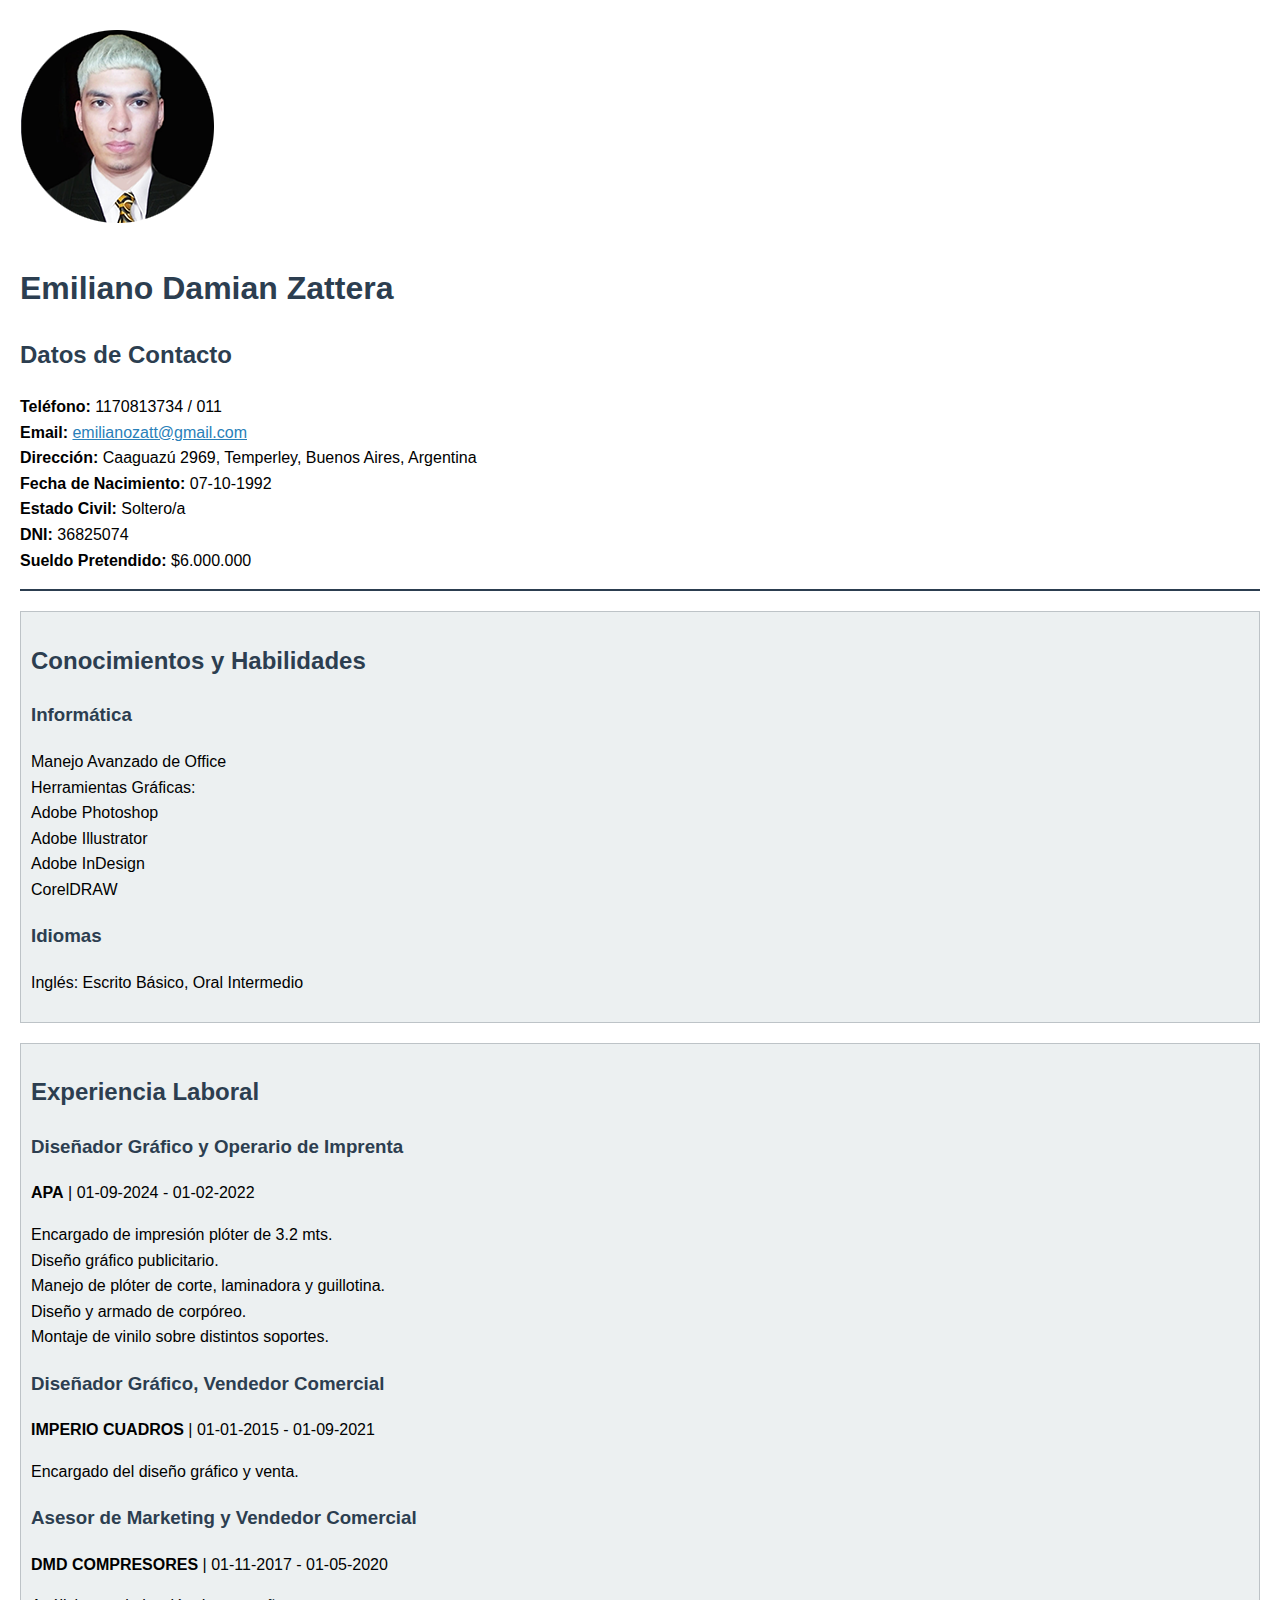
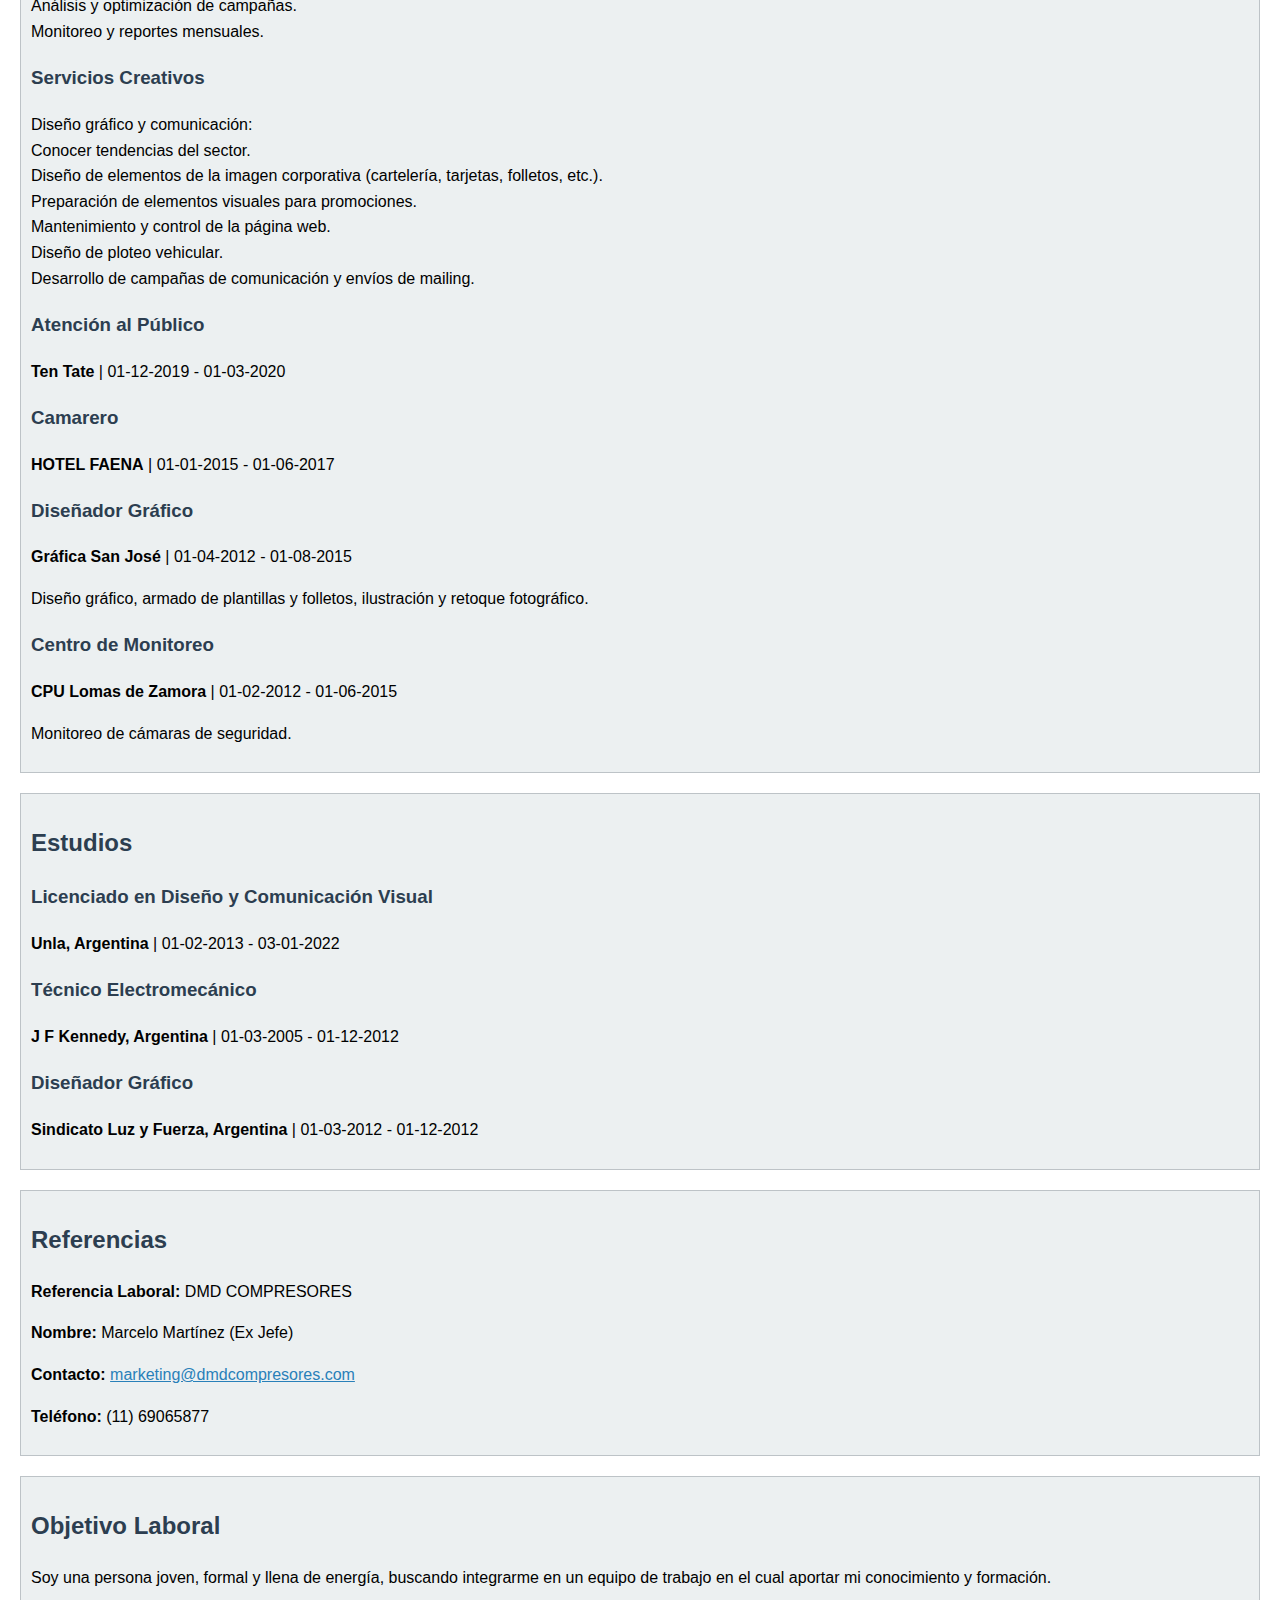
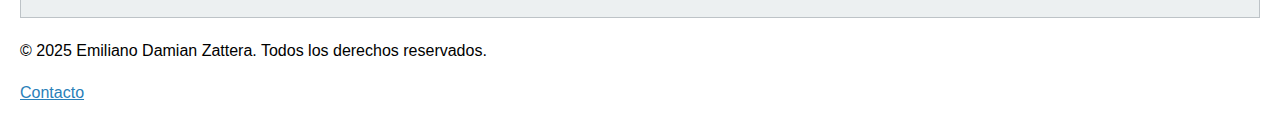
<file: index.html>
<!DOCTYPE html>  
<html lang="es">  
<head>  
    <meta charset="UTF-8">  
    <meta name="viewport" content="width=device-width, initial-scale=1.0">  
    <title>Currículum Vitae - Emiliano Damian Zattera</title>  
    <link rel="stylesheet" href="style.css">  
</head>  
<body>  
    <header>  
        <img src="img/FOTOPERFIL.png" alt="yo" />  
        <h1>Emiliano Damian Zattera</h1>  
        <h2>Datos de Contacto</h2>  
        <ul>  
            <li><strong>Teléfono:</strong> 1170813734 / 011</li>  
            <li><strong>Email:</strong> <a href="mailto:emilianozatt@gmail.com">emilianozatt@gmail.com</a></li>  
            <li><strong>Dirección:</strong> Caaguazú 2969, Temperley, Buenos Aires, Argentina</li>  
            <li><strong>Fecha de Nacimiento:</strong> 07-10-1992</li>  
            <li><strong>Estado Civil:</strong> Soltero/a</li>  
            <li><strong>DNI:</strong> 36825074</li>  
            <li><strong>Sueldo Pretendido:</strong> $6.000.000</li>  
        </ul>  
    </header>  

    <main>  
        <section>  
            <h2>Conocimientos y Habilidades</h2>  
            <h3>Informática</h3>  
            <ul>  
                <li>Manejo Avanzado de Office</li>  
                <li>Herramientas Gráficas:  
                    <ul>  
                        <li>Adobe Photoshop</li>  
                        <li>Adobe Illustrator</li>  
                        <li>Adobe InDesign</li>  
                        <li>CorelDRAW</li>  
                    </ul>  
                </li>  
            </ul>  
            <h3>Idiomas</h3>  
            <ul>  
                <li>Inglés: Escrito Básico, Oral Intermedio</li>  
            </ul>  
        </section>  

        <section>  
            <h2>Experiencia Laboral</h2>  
            <h3>Diseñador Gráfico y Operario de Imprenta</h3>  
            <p><strong>APA</strong> | 01-09-2024 - 01-02-2022</p>  
            <ul>  
                <li>Encargado de impresión plóter de 3.2 mts.</li>  
                <li>Diseño gráfico publicitario.</li>  
                <li>Manejo de plóter de corte, laminadora y guillotina.</li>  
                <li>Diseño y armado de corpóreo.</li>  
                <li>Montaje de vinilo sobre distintos soportes.</li>  
            </ul>  

            <h3>Diseñador Gráfico, Vendedor Comercial</h3>  
            <p><strong>IMPERIO CUADROS</strong> | 01-01-2015 - 01-09-2021</p>  
            <ul>  
                <li>Encargado del diseño gráfico y venta.</li>  
            </ul>  

            <h3>Asesor de Marketing y Vendedor Comercial</h3>  
            <p><strong>DMD COMPRESORES</strong> | 01-11-2017 - 01-05-2020</p>  
            <ul>  
                <li>Análisis y optimización de campañas.</li>  
                <li>Monitoreo y reportes mensuales.</li>  
            </ul>  

            <h3>Servicios Creativos</h3>  
            <ul>  
                <li>Diseño gráfico y comunicación:</li>  
                <li>Conocer tendencias del sector.</li>  
                <li>Diseño de elementos de la imagen corporativa (cartelería, tarjetas, folletos, etc.).</li>  
                <li>Preparación de elementos visuales para promociones.</li>  
                <li>Mantenimiento y control de la página web.</li>  
                <li>Diseño de ploteo vehicular.</li>  
                <li>Desarrollo de campañas de comunicación y envíos de mailing.</li>  
            </ul>  

            <h3>Atención al Público</h3>  
            <p><strong>Ten Tate</strong> | 01-12-2019 - 01-03-2020</p>  

            <h3>Camarero</h3>  
            <p><strong>HOTEL FAENA</strong> | 01-01-2015 - 01-06-2017</p>  

            <h3>Diseñador Gráfico</h3>  
            <p><strong>Gráfica San José</strong> | 01-04-2012 - 01-08-2015</p>  
            <ul>  
                <li>Diseño gráfico, armado de plantillas y folletos, ilustración y retoque fotográfico.</li>  
            </ul>  

            <h3>Centro de Monitoreo</h3>  
            <p><strong>CPU Lomas de Zamora</strong> | 01-02-2012 - 01-06-2015</p>  
            <ul>  
                <li>Monitoreo de cámaras de seguridad.</li>  
            </ul>  
        </section>  

        <section>  
            <h2>Estudios</h2>  
            <h3>Licenciado en Diseño y Comunicación Visual</h3>  
            <p><strong>Unla, Argentina</strong> | 01-02-2013 - 03-01-2022</p>  

            <h3>Técnico Electromecánico</h3>  
            <p><strong>J F Kennedy, Argentina</strong> | 01-03-2005 - 01-12-2012</p>  

            <h3>Diseñador Gráfico</h3>  
            <p><strong>Sindicato Luz y Fuerza, Argentina</strong> | 01-03-2012 - 01-12-2012</p>  
        </section>  

        <section>  
            <h2>Referencias</h2>  
            <p><strong>Referencia Laboral:</strong> DMD COMPRESORES</p>  
            <p><strong>Nombre:</strong> Marcelo Martínez (Ex Jefe)</p>  
            <p><strong>Contacto:</strong> <a href="mailto:marketing@dmdcompresores.com">marketing@dmdcompresores.com</a></p>  
            <p><strong>Teléfono:</strong> (11) 69065877</p>  
        </section>  

        <section>  
            <h2>Objetivo Laboral</h2>  
            <p>Soy una persona joven, formal y llena de energía, buscando integrarme en un equipo de trabajo en el cual aportar mi conocimiento y formación.</p>  
        </section>  
    </main>  

    <footer>  
        <p>&copy; 2025 Emiliano Damian Zattera. Todos los derechos reservados.</p>  
        <p><a href="mailto:emilianozatt@gmail.com">Contacto</a></p>  
    </footer>  
</body>  
</html>
</file>
<file: style.css>
﻿body {  
    font-family: Arial, sans-serif;  
    line-height: 1.6;  
    margin: 20px;  
    padding: 0;  
}  

h1, h2, h3 {  
    color: #2C3E50;  
}  

ul {  
    list-style-type: none;  
    padding: 0;  
}  

header {  
    margin-bottom: 20px;  
    border-bottom: 2px solid #2C3E50;  
}  

section {  
    margin-bottom: 20px;  
    padding: 10px;  
    border: 1px solid #BDC3C7;  
    background-color: #ECF0F1;  
}  

a {  
    color: #2980B9;  
}
</file>
